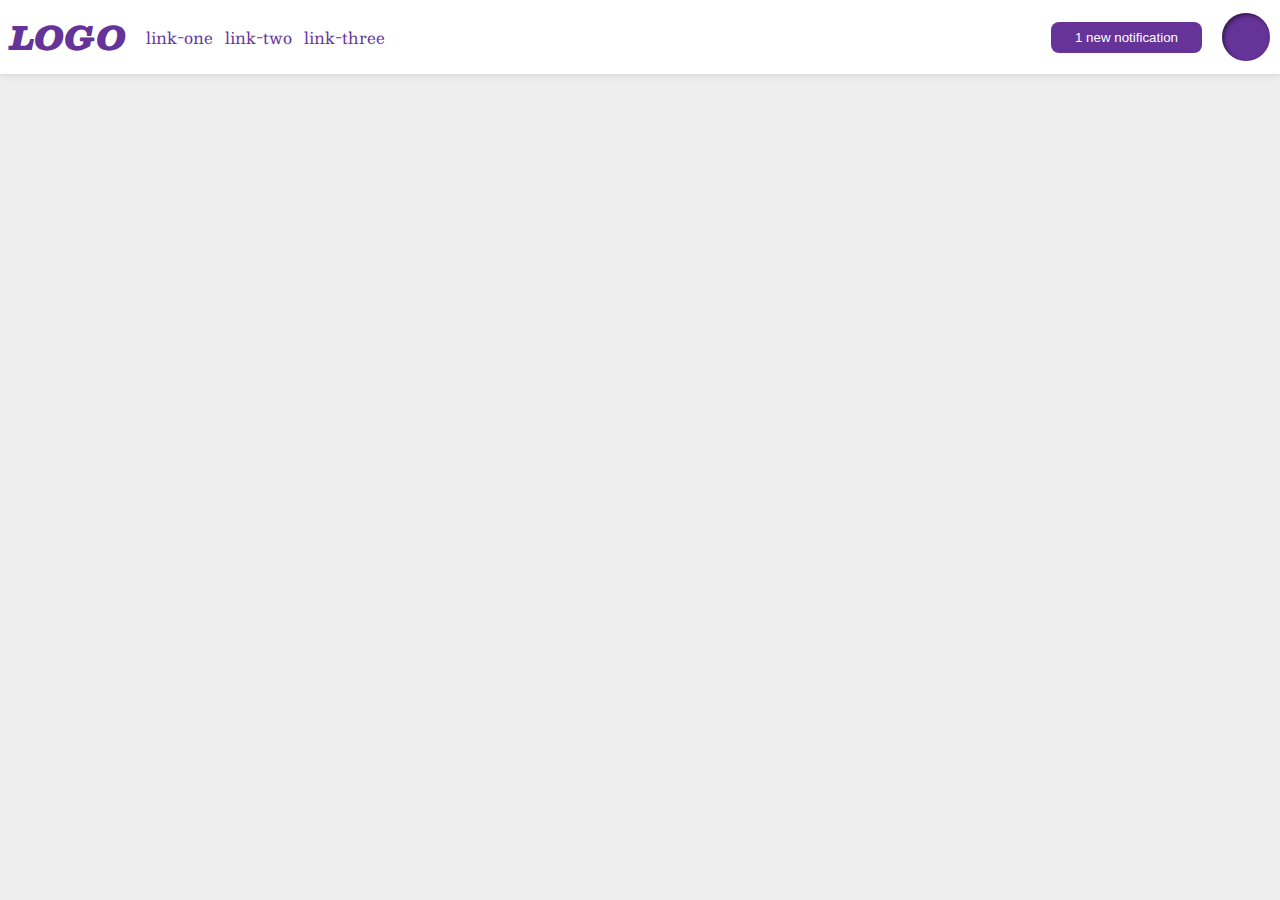
<file: foundations/flex/03-flex-header-2/index.html>
<!DOCTYPE html>
<html lang="en">
  <head>
    <meta charset="UTF-8">
    <meta http-equiv="X-UA-Compatible" content="IE=edge">
    <meta name="viewport" content="width=device-width, initial-scale=1.0">
    <title>Flex Header 2</title>
    <link rel="stylesheet" href="style.css">
  </head>
  <body>
    <div class="header">
      <div class="left-container">
        <div class="logo">
        LOGO
      </div>
      <ul class="links">
        <li><a href="https://google.com">link-one</a></li>
        <li><a href="https://google.com">link-two</a></li>
        <li><a href="https://google.com">link-three</a></li>
      </ul>
      </div>
      <div class="right-container">
        <button class="notifications">
        1 new notification
      </button>
      <div class="profile-image"></div>
      </div>
      
    </div>
  </body>
</html>
</file>
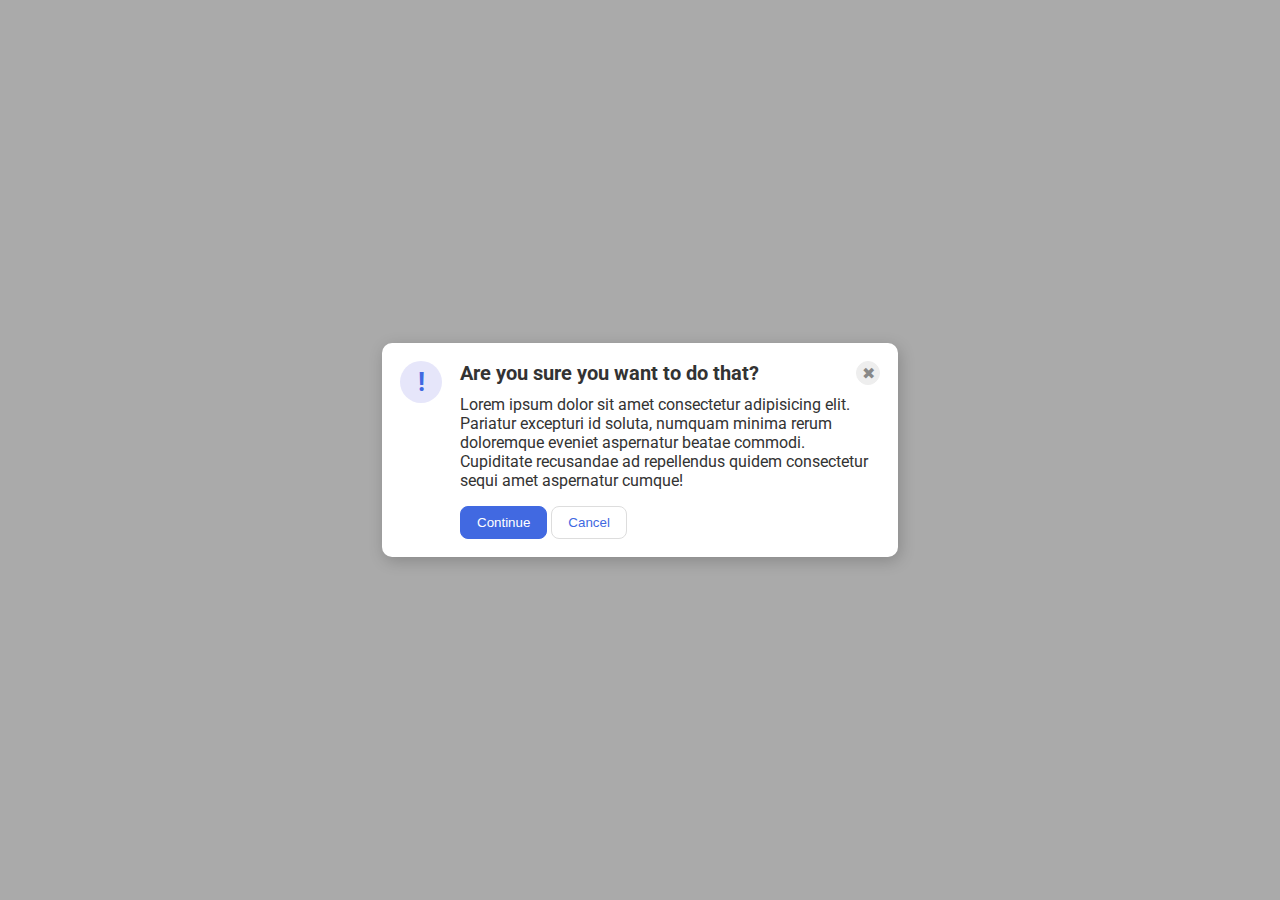
<file: foundations/flex/05-flex-modal/index.html>
<!DOCTYPE html>
<html lang="en">
  <head>
    <meta charset="UTF-8">
    <meta http-equiv="X-UA-Compatible" content="IE=edge">
    <meta name="viewport" content="width=device-width, initial-scale=1.0">
    <link rel="stylesheet" href="style.css">
    <title>Modal</title>
  </head>
  <body>
    <div class="modal">
        <div class="icon">!</div>
        <div class="container">
          <div class="contain-header">
            <div class="header">Are you sure you want to do that?</div>
            <button class="close-button">✖</button>
          </div>
          <div class="text">Lorem ipsum dolor sit amet consectetur adipisicing elit. Pariatur excepturi id soluta, numquam minima rerum doloremque eveniet aspernatur beatae commodi. Cupiditate recusandae ad repellendus quidem consectetur sequi amet aspernatur cumque!</div>
          <button class="continue">Continue</button>
          <button class="cancel">Cancel</button> 
        </div>
    </div>
  </body>
</html>
</file>
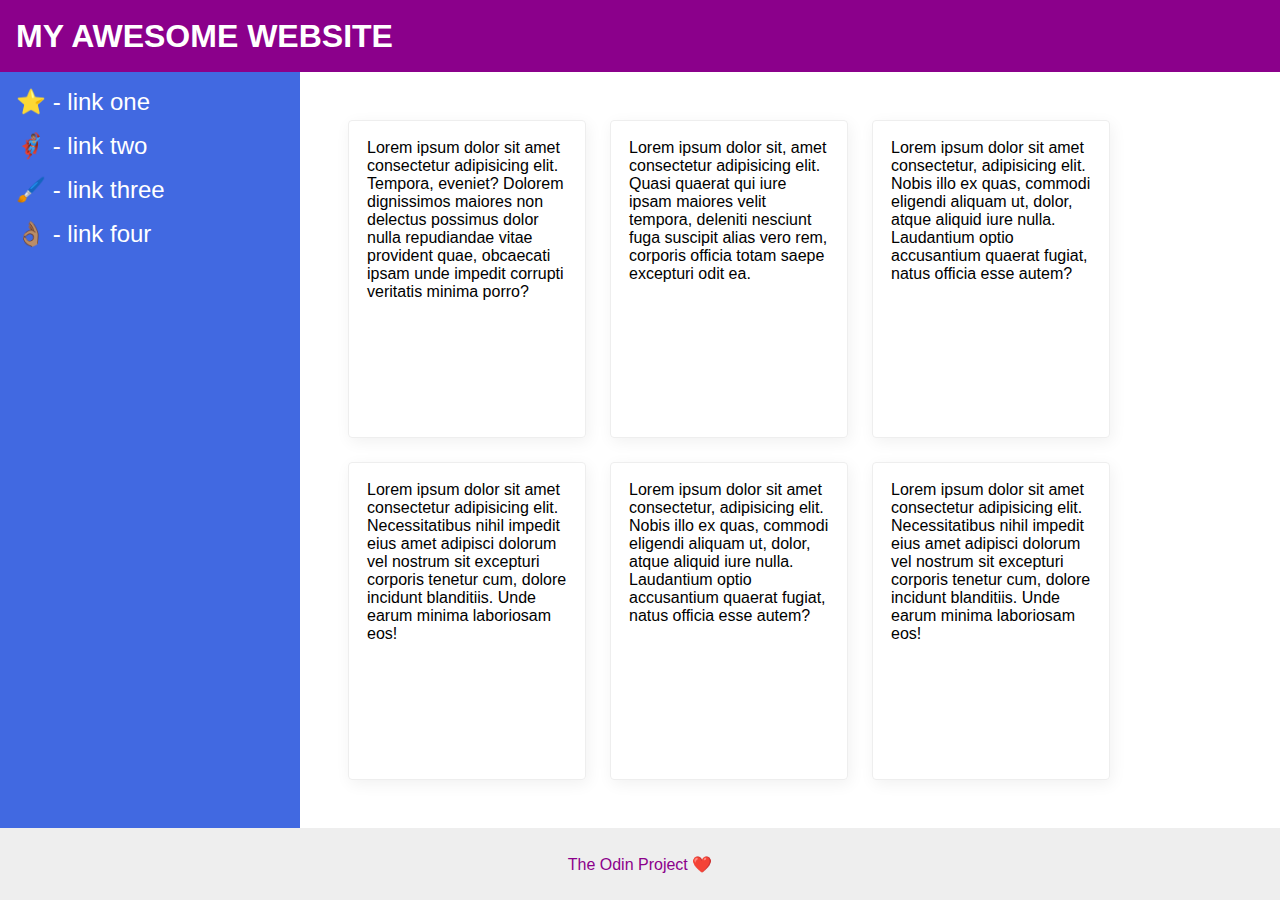
<file: foundations/flex/07-flex-layout-2/index.html>
<!DOCTYPE html>
<html lang="en">
  <head>
    <meta charset="UTF-8">
    <meta http-equiv="X-UA-Compatible" content="IE=edge">
    <meta name="viewport" content="width=device-width, initial-scale=1.0">
    <title>The Holy Grail</title>
    <link rel="stylesheet" href="style.css">
  </head>
  <body>
    <div class="header">
      MY AWESOME WEBSITE
    </div>
    <div class="container">
      <div class="sidebar">
        <ul>
          <li><a href="#">⭐ - link one</a></li>
          <li><a href="#">🦸🏽‍♂️ - link two</a></li>
          <li><a href="#">🖌️ - link three</a></li>
          <li><a href="#">👌🏽 - link four</a></li>
        </ul>
      </div>
      <div class="card-container">
        <div class="card">Lorem ipsum dolor sit amet consectetur adipisicing elit. Tempora, eveniet? Dolorem dignissimos maiores non delectus possimus dolor nulla repudiandae vitae provident quae, obcaecati ipsam unde impedit corrupti veritatis minima porro?</div>
        <div class="card">Lorem ipsum dolor sit, amet consectetur adipisicing elit. Quasi quaerat qui iure ipsam maiores velit tempora, deleniti nesciunt fuga suscipit alias vero rem, corporis officia totam saepe excepturi odit ea.</div>
        <div class="card">Lorem ipsum dolor sit amet consectetur, adipisicing elit. Nobis illo ex quas, commodi eligendi aliquam ut, dolor, atque aliquid iure nulla. Laudantium optio accusantium quaerat fugiat, natus officia esse autem?</div>
        <div class="card">Lorem ipsum dolor sit amet consectetur adipisicing elit. Necessitatibus nihil impedit eius amet adipisci dolorum vel nostrum sit excepturi corporis tenetur cum, dolore incidunt blanditiis. Unde earum minima laboriosam eos!</div>
        <div class="card">Lorem ipsum dolor sit amet consectetur, adipisicing elit. Nobis illo ex quas, commodi eligendi aliquam ut, dolor, atque aliquid iure nulla. Laudantium optio accusantium quaerat fugiat, natus officia esse autem?</div>
        <div class="card">Lorem ipsum dolor sit amet consectetur adipisicing elit. Necessitatibus nihil impedit eius amet adipisci dolorum vel nostrum sit excepturi corporis tenetur cum, dolore incidunt blanditiis. Unde earum minima laboriosam eos!</div>
      </div>
    </div>
    <div class="footer">
      The Odin Project ❤️
    </div>
  </body>
</html>
</file>
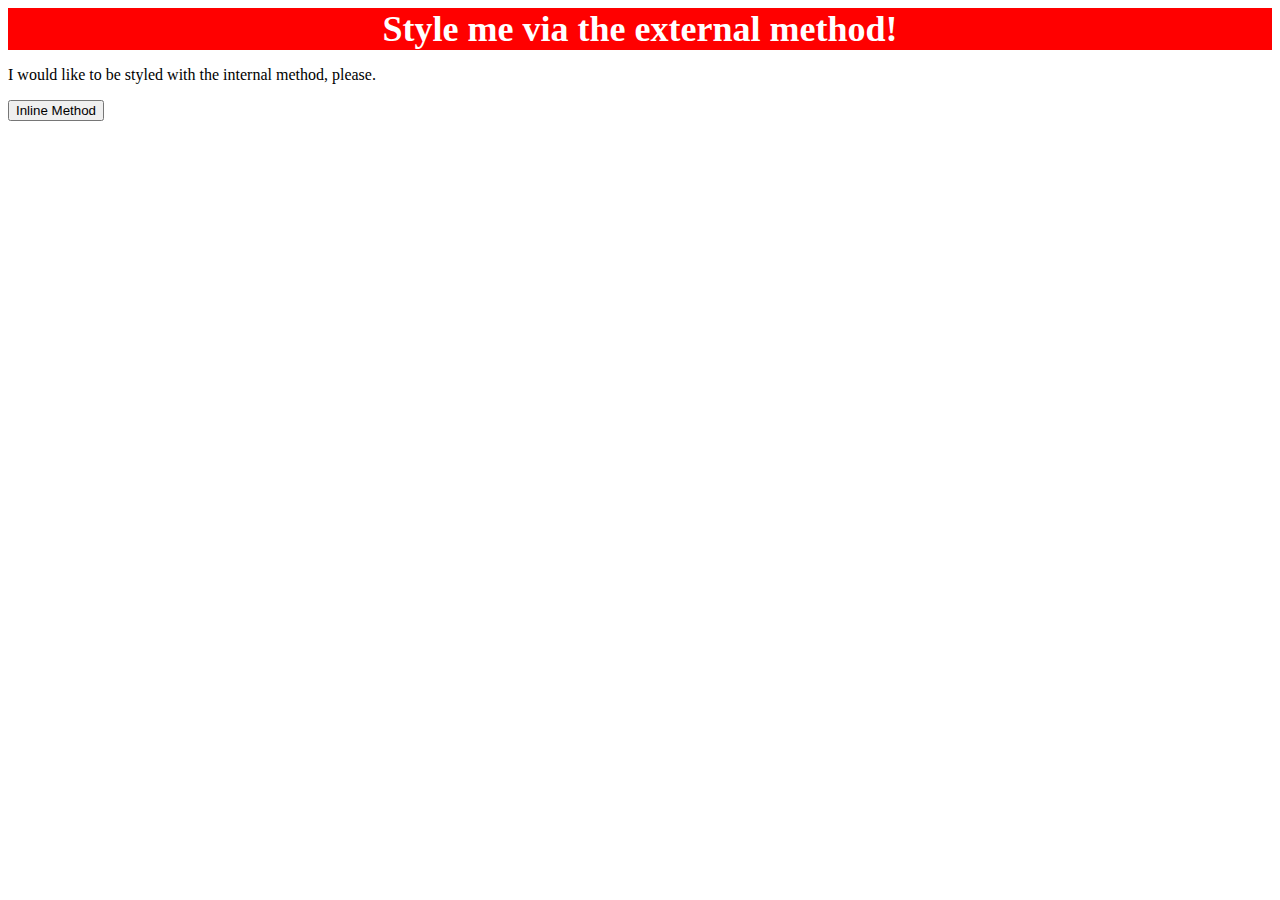
<file: foundations/intro-to-css/01-css-methods/index.html>
<!DOCTYPE html>
<html lang="en">
  <head>
    <meta charset="UTF-8">
    <meta http-equiv="X-UA-Compatible" content="IE=edge">
    <meta name="viewport" content="width=device-width, initial-scale=1.0">
    <title>Methods for Adding CSS</title>
    <link rel="stylesheet" href="styles.css">
  </head>
  <body>
    <div>Style me via the external method!</div>
    <p>I would like to be styled with the internal method, please.</p>
    <button>Inline Method</button>
  </body>
</html>
</file>
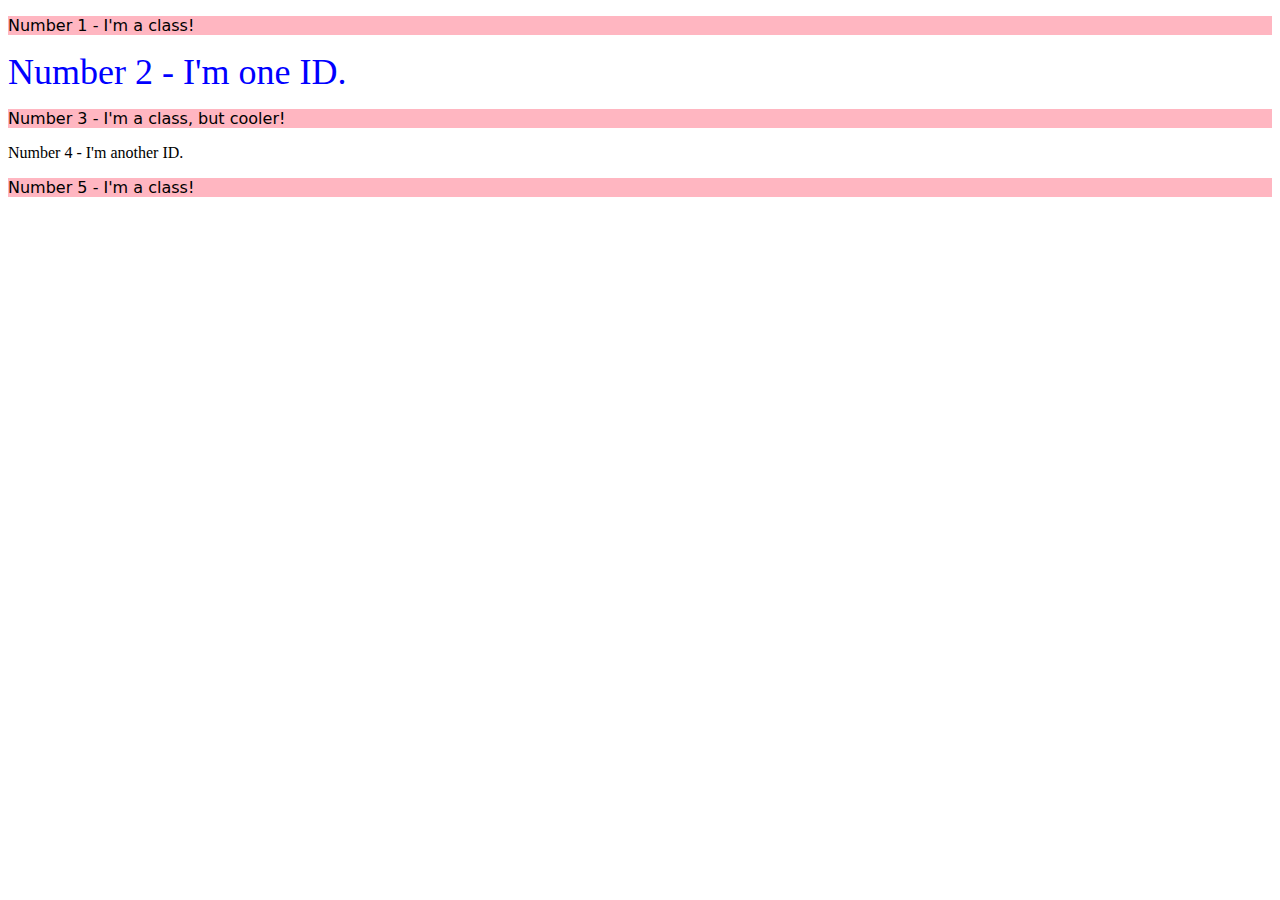
<file: foundations/intro-to-css/02-class-id-selectors/index.html>
<!DOCTYPE html>
<html lang="en">
  <head>
    <meta charset="UTF-8">
    <meta http-equiv="X-UA-Compatible" content="IE=edge">
    <meta name="viewport" content="width=device-width, initial-scale=1.0">
    <title>Class and ID Selectors</title>
    <link rel="stylesheet" href="style.css">
  </head>
  <body>
    <p class="odd">Number 1 - I'm a class!</p>
    <div id="num-2">Number 2 - I'm one ID.</div>
    <p class="odd num3">Number 3 - I'm a class, but cooler!</p>
    <div id="num-3">Number 4 - I'm another ID.</div>
    <p class="odd">Number 5 - I'm a class!</p>
  </body>
</html>
</file>
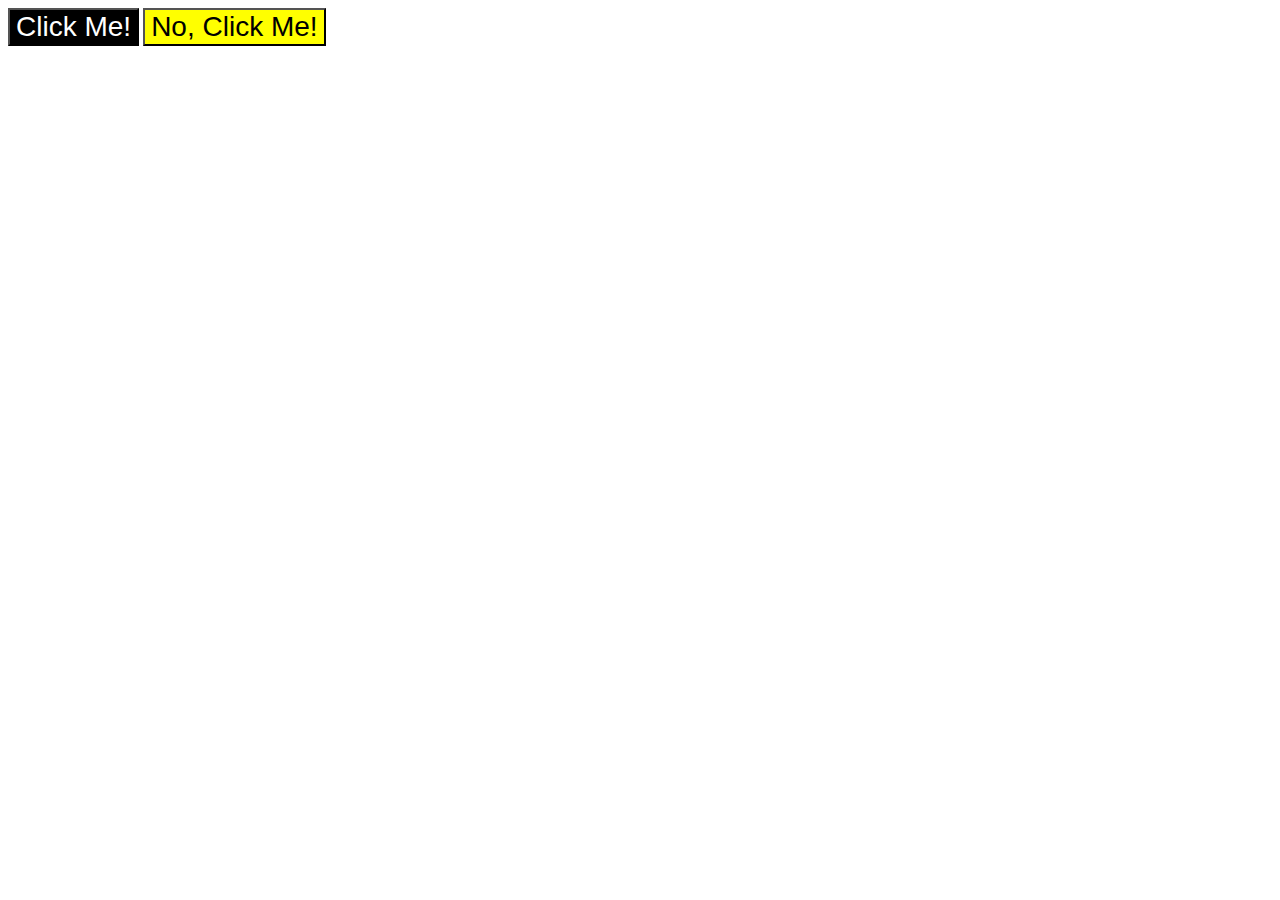
<file: foundations/intro-to-css/03-grouping-selectors/index.html>
<!DOCTYPE html>
<html lang="en">
  <head>
    <meta charset="UTF-8">
    <meta http-equiv="X-UA-Compatible" content="IE=edge">
    <meta name="viewport" content="width=device-width, initial-scale=1.0">
    <title>Grouping Selectors</title>
    <link rel="stylesheet" href="style.css">
  </head>
  <body>
    <button class="click-button">Click Me!</button>
    <button class="another-click-button">No, Click Me!</button>
  </body>
</html>
</file>
<file: foundations/flex/03-flex-header-2/style.css>
/* this is some magical font-importing.  
you'll learn about it later. */
@import url('https://fonts.googleapis.com/css2?family=Besley:ital,wght@0,400;1,900&display=swap');

body {
  margin: 0;
  background: #eee;
  font-family: Besley, serif;
}

.header {
  display: flex;
  justify-content: space-between;
  background: white;
  border-bottom: 1px solid #ddd;
  box-shadow: 0 0 8px rgba(0,0,0,.1);
  padding: 10px;
}

.profile-image {
  background: rebeccapurple;
  box-shadow: inset 2px 2px 4px rgba(0,0,0,.5);
  border-radius: 50%;
  width: 48px;
  height: 48px;
}

.logo {
  color: rebeccapurple;
  font-size: 32px;
  font-weight: 900;
  font-style: italic;
}

button {
  border: none;
  border-radius: 8px;
  background: rebeccapurple;
  color: white;
  padding: 8px 24px;
}

a {
  /* this removes the line under our links */
  text-decoration: none;
  color: rebeccapurple;
}

ul {
  display: flex;
  list-style-type: none;
  margin: 0;
  padding: 0;
  gap: 12px;
}

.left-container, 
.right-container  {
  display: flex;
  gap: 20px;
  align-items: center;
}
</file>
<file: foundations/flex/05-flex-modal/style.css>
@import url('https://fonts.googleapis.com/css2?family=Roboto:wght@400;700&display=swap');

html, body {
  height: 100%;
}

body {
  font-family: Roboto, sans-serif;
  margin: 0;
  background: #aaa;
  color: #333;
  /* I'll give you this one for free lol */
  display: flex;
  align-items: center;
  justify-content: center;
}

.modal {
  display: flex;
  background: white;
  width: 480px;
  border-radius: 10px;
  box-shadow: 2px 4px 16px rgba(0,0,0,.2);
  padding: 18px;
  gap: 18px;
}

.contain-header {
  display: flex;
  justify-content: space-between;
  align-items: center;
  margin-bottom: 10px;
}

.icon {
  flex-shrink: 0;
  color: royalblue;
  font-size: 26px;
  font-weight: 700;
  background: lavender;
  width: 42px;
  height: 42px;
  border-radius: 50%;
  display: flex;
  align-items: center;
  justify-content: center;
}

.header {
  font-size: 20px;
  font-weight: bold;
}
.close-button {
  background: #eee;
  border-radius: 50%;
  color: #888;
  font-weight: 400;
  font-size: 16px;
  height: 24px;
  width: 24px;
  display: flex;
  align-items: center;
  justify-content: center;
  border: 1px solid #eee;
  padding: 0;
}

.text {
  margin-bottom: 16px;
}

button {
  cursor: pointer;
  padding: 8px 16px;
  border-radius: 8px;
}

button.continue {
  background: royalblue;
  border: 1px solid royalblue;
  color: white;
}

button.cancel {
  background: white;
  border: 1px solid #ddd;
  color: royalblue;
}
</file>
<file: foundations/flex/07-flex-layout-2/style.css>
body {
  display: flex;
  flex-direction: column;
  font-family: -apple-system, BlinkMacSystemFont, 'Segoe UI', Roboto, Oxygen, Ubuntu, Cantarell, 'Open Sans', 'Helvetica Neue', sans-serif;
  margin: 0;
  min-height: 100vh;
}

.header {
  display: flex;
  align-items: center;
  font-size: 32px;
  font-weight: bold;
  height: 72px;
  background: darkmagenta;
  color: white;
  padding: 0 16px;
}

.footer {
  display: flex;
  justify-content: center;
  align-items: center;
  height: 72px;
  background: #eee;
  color: darkmagenta;
}

.container {
  display: flex;
  flex: 1;
}

.sidebar {
  display: flex;
  flex-shrink: 0;
  width: 300px;
  background: royalblue;
  box-sizing: border-box;

}
 ul {
  list-style-type: none;
  padding: 16px;
  margin: 0;
 }

 li {
  margin-bottom: 16px;
 }

 a {
  color: white;
  text-decoration: none;
  font-size: 24px;
 }
.card-container {
  display: flex;
  flex-wrap: wrap;
  gap: 24px;
  padding: 48px;
}

.card {
  max-width: 200px;
  border: 1px solid #eee;
  box-shadow: 2px 4px 16px rgba(0,0,0,.06);
  border-radius: 4px;
  padding: 18px;
  
}
</file>
<file: foundations/intro-to-css/01-css-methods/styles.css>
div {
    background-color: red;
    font-family: 'Times New Roman';
    font-size: 36px;
    color: white;
    text-align: center;
    font-weight: bold;
}
</file>
<file: foundations/intro-to-css/02-class-id-selectors/style.css>
.odd {
    background-color: lightpink;
    font-family: 'Verdana', 'DejaVu Sans', 'sans-serif';
}

#num-2 {
    color: blue;
    font-size: 36px;
}

.num-3{
    font-size: 24px;
}

#num-4 {
    background-color: lightgreen;
    font-size: 24px;
    font-weight: bold;
}
</file>
<file: foundations/intro-to-css/03-grouping-selectors/style.css>
.click-button {
    background-color: black;
    color: white;
}

.another-click-button {
    background-color: yellow;
}

.click-button,
.another-click-button {
    font-family: Helvetica, 'Times New Roman', sans-serif;
    font-size: 28px;
}
</file>
